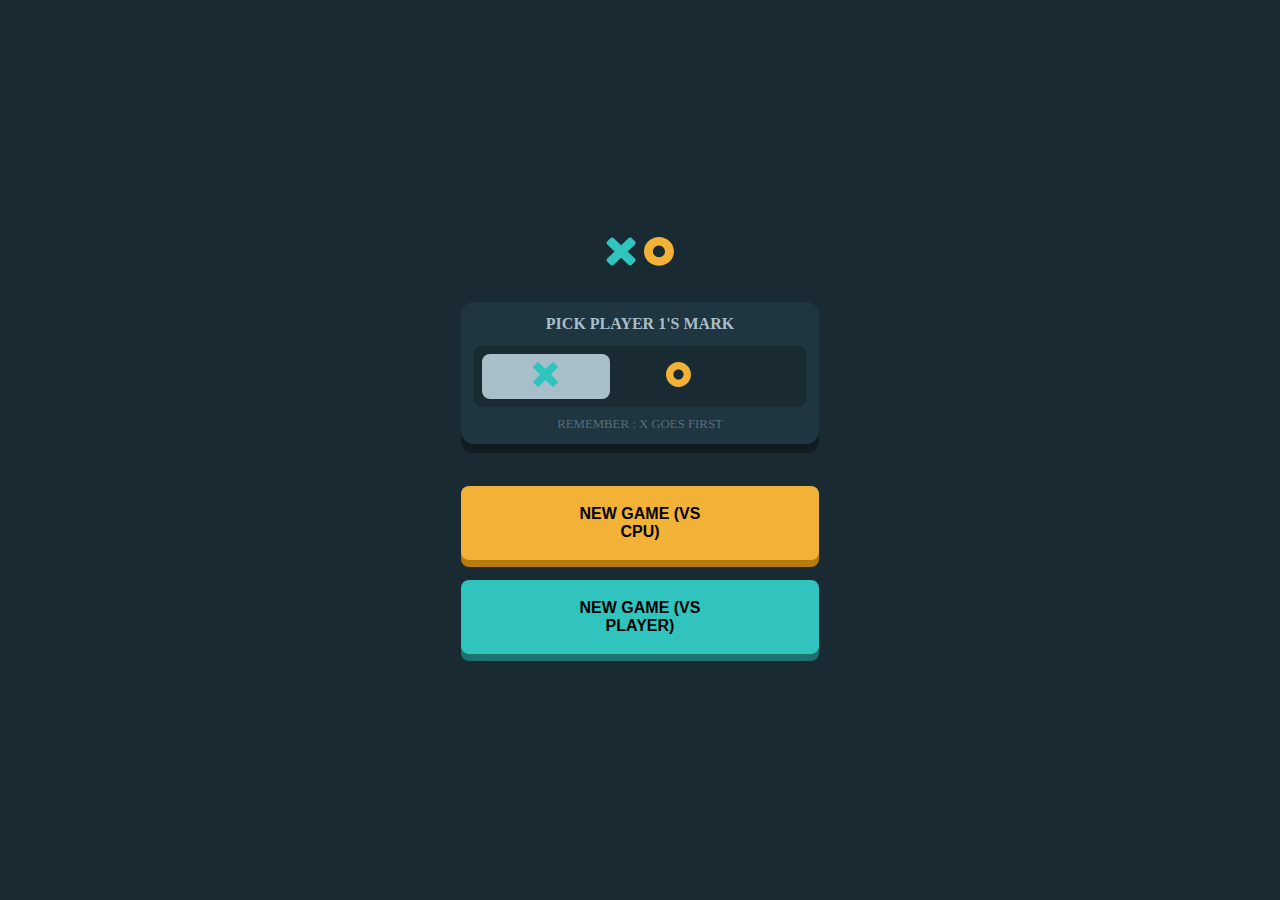
<file: index.html>
<!DOCTYPE html>
<html lang="en">
<head>
		<meta charset="UTF-8">
		<meta name="viewport" content="width=device-width, initial-scale=1.0"/>
		<link rel="stylesheet" href="style.css"></link>
		<script src="main.js" defer></script>
		<title>Tic Tac Toe</title>
</head>
<body>
		<main>
				<section class="game-window" id="game-window">
						<div class="main-logo">
								<a href="index.html">
										<img src="img/logo.svg" alt="logo" class="">
								</a>
						</div>
				  
						<div class="game-start__choices">
								<header class="game-start__header">
										<h2 class="heading">pick player 1's mark</h2>
								</header>
								<div class="game-start__mark">
										<div class="btn selected" id="x-mark">
												<img src="img/icon-x.svg" alt="x" class="game-start__x-icon">
										</div>
										<div class="btn" id="o-mark">
												<img src="img/icon-o.svg" alt="o" class="game-start__o-icon">
										</div>
								</div>
								<footer class="game-start__footer">remember : x goes first</footer>
						</div>
				  
						<div class="game-start__buttons">
								<button class="btn-cpu" id="cpu">new game (vs cpu)</button>
								<button class="btn-player" id="player">new game (vs player)</button>
						</div>
				</section>
			
				<section class="game-board" id="board-container">
						<section class="game-info">
								<div class="game-info__logo">
										<img src="img/logo.svg" alt="" class="logo__icon">
								</div>
								<div class="show-turn">
										<img src="img/icon-x-default.svg" alt="" class="game-info__icon-xo" id="turn-icon">
										<label>turn</label>
								</div>
								<button class="restart" id="restart"><img src="img/rotate-right.png" alt="restart" class="game-info__icon-restart"></button>
						</section>
						<section class="board cross">
								<div class="cell">	</div>
								<div class="cell"></div>
								<div class="cell"></div>
								<div class="cell"></div>
								<div class="cell"></div>
								<div class="cell"></div>
								<div class="cell"></div>
								<div class="cell"></div>
								<div class="cell"></div>
						</section>						
						<section class="game-info">
								<div class="x-win box">
										<p class="x-heading" id="x-heading">x (p1)</p>
										<p class="score x-score" id="x-score">0</p>
								</div>
								<div class="ties box">
										<p class="tie-heading">ties</p>
										<p class="score tie-score" id="tie-score">0</p>
								</div>
								<div class="o-win box">
										<p class="o-heading" id="o-heading">o (p2)</p>	
										<p class="score o-score" id="o-score">0</p>
								</div>
						</section>
				</section>
		</main>
		<section class="game-modal game-restart">
				<div class="modal-window">
						<h1 class="restart__heading">restart game?</h1>
						<button class="restart__no">no, cancel</button>
						<button class="restart__yes">yes, restart</button>
				</div>
		</section>
		<section class="game-modal game-winner">
				<div class="winner-modal-window"></div>
		</section>
</body>
</html>
</file>
<file: style.css>
* {
		box-sizing: border-box;
		padding: 0;
		margin: 0;
}

body {
		margin: 0;
		background-color: #1A2A33;
}

main {
		display: flex;
		flex-direction: column;
		justify-content: center;
		height: 100vh;
		max-width: 400px;
		margin: auto;
		color: #fff;
}

.game-window {
		margin: 0 1.3em;
}

.main-logo {
		width: 4.2rem;
		margin: auto;
}

.game-start__choices {
		width: 100%;
		padding: .8em;
		background-color: #1F3540;
		border-radius: 13px;
		text-align: center;
		box-shadow: #111C22 0 9px;	
		margin: 2em 0;
}

.heading,
.winner__heading,
.label {
		color: #A8BEC9;
		text-transform: uppercase;
		font-size: 1rem;
		margin-bottom: .8em;
}

.game-start__mark {
		display: flex;
		background-color: #192A32;
		border-radius: 8px;
		padding: .5rem;
		gap: 5px;
}

.game-start__footer {
		color: #576D78;
		text-transform: uppercase;
		margin-top: .6rem;
		font-size: .8rem;
		font-weight: 500;
}

.btn {
		width: 8em;
		background-color: #192A32;
		padding: .5rem 1.8rem;
		border-radius: 8px;
}

.game-start__o-icon,
.game-start__x-icon {
		width: 25px;
}

.btn-cpu,
.btn-player {
		border: none;
		text-transform: uppercase;
		padding: 1.2em 7em;
		border-radius: 8px;
		margin: .6rem 0;
		font-weight: 700;
		width: 100%;
		font-size: 1rem;
}

.btn-cpu {
		background-color: #F2B237;
		box-shadow: #B87C0C 0px 7px;
}

.btn-cpu:hover {
		background-color: #FFC861;
}

.btn-player {
		background-color: #31C4BE;
		box-shadow: #1C726F 0 7px;
}

.btn-player:hover {
		background-color: #64E9E4;
}

.selected {
		background-color: #A8BEC9;
}


/* Game Board */


.game-board {
		display: none;
}

.game-info {
		display: flex;
		justify-content: space-between;
		align-items: center;
		margin: 0 2em;
}

.logo__icon {
		width: 2.75em;
}

.game-info__icon-restart {
		width: 1.7em;
}

.game-info__icon-xo {
		width: 1.1em;
		filter: invert(80%);
}

.show-turn {
		display: flex;
		justify-content: center;
		align-items: center;
		gap: .6em;
		width: 100px;
		background-color: #1F3641;
		box-shadow: #10212A 0 4px;
		border-radius: 7px;
		padding: .6em .7em;
}

.show-turn label {
		text-transform: uppercase;
		color: #CCCCCC;
		font-weight: 500;
		font-size: .8rem;
		letter-spacing: 1px;
}

.board {
		display: grid;
		grid-template-columns: auto auto auto;
		justify-content: center;
		align-items: center;
		grid-column-gap: 12px;
		grid-row-gap: 15px;
		margin: 1.3em 0;
}

.cell {
		width: 90px;
		height: 90px;
		border-radius: 8px;
		box-shadow: #10212A 0 7px;
		background-color: #1F3641;
		background-size: 60px;
		padding: 1em;
		background-repeat: no-repeat;
		background-position: center;
}

.board.cross .cell:not(.x):not(.o):hover {
		background-image: url('img/icon-x-outline.svg');
}

.board.circle .cell:not(.x):not(.o):hover {
		background-image: url('img/icon-o-outline.svg');
}

.cell.x,
.cell.circle {
		cursor: not-allowed;
}

.box {
		padding: .85em 2.6em;
		border-radius: 12px;
		text-transform: uppercase;
		text-align: center;
		color: #243032;
		font-weight: 500;
		font-size: .7rem;
		letter-spacing: .5px;
}

.x-win {
		background-color: #31C3BD;
}

.ties {
		background-color: #A8BFC9;
}

.o-win {
		background-color: #F2B137;
}

.score {
		font-size: .9rem;
		font-weight: 700;
		margin-top: .1em;
}

/* Game Restart */

.game-restart,
.game-winner {
		display: none;
}
.game-modal {
		flex-direction: column;
		justify-content: center;
		align-items: center;
		height: 100vh;
		width: 100vw;
		position: absolute;
		top: 0;
		background: transparent;
		backdrop-filter: blur(1px);
		color: #1E2E36;
}

.modal-window,
.winner-modal-window {
		width: 100vw;
		height: 160px;
		background-color: #1F3641;
		text-align: center;
		padding-top: 1.7em;
}

.restart__heading {
		color: #A8BFC9;
		text-transform: uppercase;
		letter-spacing: 1.5px;
		font-size: 1.5rem;
		font-weight: 700;
		margin-top: .7em;
}

.restart__no,
.restart__yes {
		text-transform: uppercase;
		letter-spacing: 1px;
		font-weight: 700;
		border: none;
		border-radius: 8px;
		font-size: .7rem;
		margin: 1.6em .15em;
}

.restart__no {
		background-color: #A8BFC9;
		padding: 1em 1.4em;
		box-shadow: #6B8997 0 4px;
}

.restart__yes {
		background-color: #F2B137;
		padding: 1em 1.4em;
		box-shadow: #CC8B13 0 4px;
}

.winner__heading {
  font-size: .8rem;
		letter-spacing: .5px;
		margin: 0;
}

.winner__box {
		display: flex;
		align-items: center;
		justify-content: center;
		gap: .9em;
}

.winner__icon {
		width: 30px;
}

.label {
		margin-bottom: 0;
		font-weight: 700;
		font-size: 1.4rem;
		letter-spacing: .5px;
		margin: .5em 0;
}

.quit-game,
.play-again {
		text-decoration: none;
		padding: .7em .9em;
		text-transform: uppercase;
		font-weight: 700;
		border-radius: 7px;
		letter-spacing: .5px;
		color: #1C2B32;
		margin: 0 .2em;
		font-size: .8rem;
		border: none;
}

.quit-game {
		background-color: #A8BFC9;
		box-shadow: #6B8997 0 4px;
}

.play-again {
		background-color: #F2B137;
		box-shadow: #CC8B13 0 4px;
}

.win-box {
		background-color: #31C3BD; 
}
</file>
